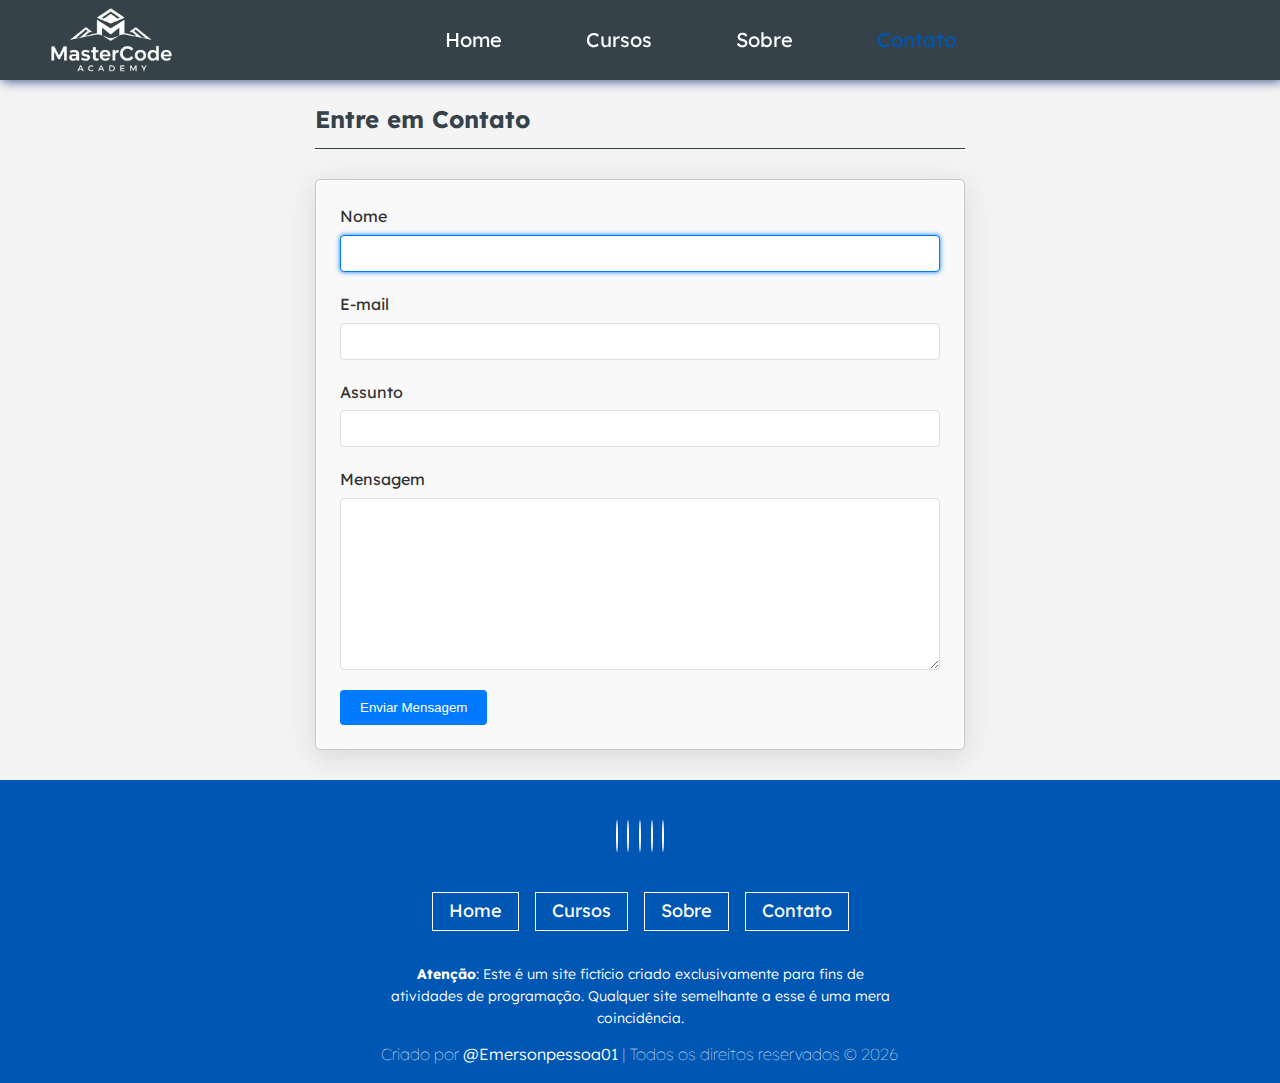
<file: contato.html>
<!DOCTYPE html>
<html>
  <head>
    <meta charset="UTF-8" />
    <meta name="viewport" content="width=device-width, initial-scale=1.0" />
    <title>Contato - MasteCode Academy</title>
    <link href="https://fonts.googleapis.com/css2?family=Roboto:wght@300;400;700&display=swap" rel="stylesheet" />
    <!-- Link CDN -->
    <link
      rel="stylesheet"
      href="https://cdnjs.cloudflare.com/ajax/libs/font-awesome/6.2.1/css/all.min.css"
      integrity="sha512-MV7K8+y+gLIBoVD59lQIYicR65iaqukzvf/nwasF0nqhPay5w/9lJmVM2hMDcnK1OnMGCdVK+iQrJ7lzPJQd1w=="
      crossorigin="anonymous"
      referrerpolicy="no-referrer"
    />
    <link href="https://unpkg.com/boxicons@2.1.2/css/boxicons.min.css" rel="stylesheet" />
    <link rel="stylesheet" href="./css/style.css" />
    <link rel="shortcut icon" href="image/logo-M.svg" type="image/x-icon" />
  </head>
  <body>
    <div id="indicator"></div>
    <header class="header">
      <a href="./index.html" class="logo" title="Logo que pode voltar para o topo">
        <img src="./image/logo-mastercode01-bgremove.png" alt="Logo da MasterCode" />
      </a>
      <nav class="navbar">
        <a href="./index.html" class="link">Home</a>
        <a href="./cursos.html" class="link">Cursos</a>
        <a href="./sobre1.html" class="link">Sobre</a>
        <a href="./contato.html" class="current">Contato</a>
      </nav>
      <div class="icons">
        <div id="menu-btn" class="fas fa-bars"></div>
      </div>
    </header>

    <section id="main">
      <div class="container">
        <h2 class="page-title">Entre em Contato</h2>
        <form class="contact-form">
          <div class="form-group">
            <label for="name">Nome</label>
            <input autofocus type="text" id="name" name="name" required pattern="[A-Za-zÀ-ÿ\s]+" title="O nome deve conter apenas letras." />
          </div>
          <div class="form-group">
            <label for="email">E-mail</label>
            <input type="email" id="email" name="email" required pattern="[a-z0-9._%+-]+@[a-z0-9.-]+\.[a-z]{2,}$" title="Insira um e-mail válido." />
          </div>
          <div class="form-group">
            <label for="subject">Assunto</label>
            <input
              type="text"
              id="subject"
              name="subject"
              required
              pattern="[A-Za-z0-9À-ÿ\s]+"
              title="O assunto deve conter apenas letras e números."
            />
          </div>
          <div class="form-group">
            <label for="message">Mensagem</label>
            <textarea id="message" name="message" required pattern=".{10,}" title="A mensagem deve ter pelo menos 10 caracteres."></textarea>
          </div>
          <button type="submit" class="button">Enviar Mensagem</button>
        </form>
      </div>
    </section>
    <!------------------------- Button ScrollTop --------------------------->
    <button type="button" class="scrollTop" title="Botão ScrollTop">
      <i class="fa-solid fa-chevron-up"></i>
    </button>
    <!-- footer section starts  -->
    <section class="footer">
      <div class="share">
        <a href="https://www.facebook.com/" target="blank" title="Facebook" class="fab fa-facebook-f"></a>
        <a href="#" class="fab fa-twitter" title="X/Twitter"></a>
        <a href="https://www.instagram.com" target="blank" title="Instagram" class="fab fa-instagram"></a>
        <a href="https://www.linkedin.com" target="blank" title="Linkedin" class="fab fa-linkedin"></a>
        <a href="https://br.pinterest.com/" target="_blank" title="Pinterest" class="fab fa-pinterest"></a>
      </div>
      <div class="links">
        <a href="./">Home</a>
        <a href="./cursos.html">Cursos</a>
        <a href="./sobre1.html">Sobre</a>
        <a href="./contato.html">Contato</a>
      </div>
      <div class="credit">
        <p>
          <span>Atenção</span>: Este é um site fictício criado exclusivamente para fins de atividades de programação. Qualquer site semelhante a esse
          é uma mera coincidência.
        </p>
        Criado por <span>@emersonpessoa01</span> | Todos os direitos reservados &copy;
        <script>
          document.write(new Date().getFullYear());
        </script>
      </div>
    </section>
    <!-- footer section ends -->

    <script src="./js/scrollTop.js"></script>
    <script src="./js/main.js"></script>
    <script src="./js/contato.js"></script>
    <script src="./js/indicator.js"></script>
  </body>
</html>
</file>
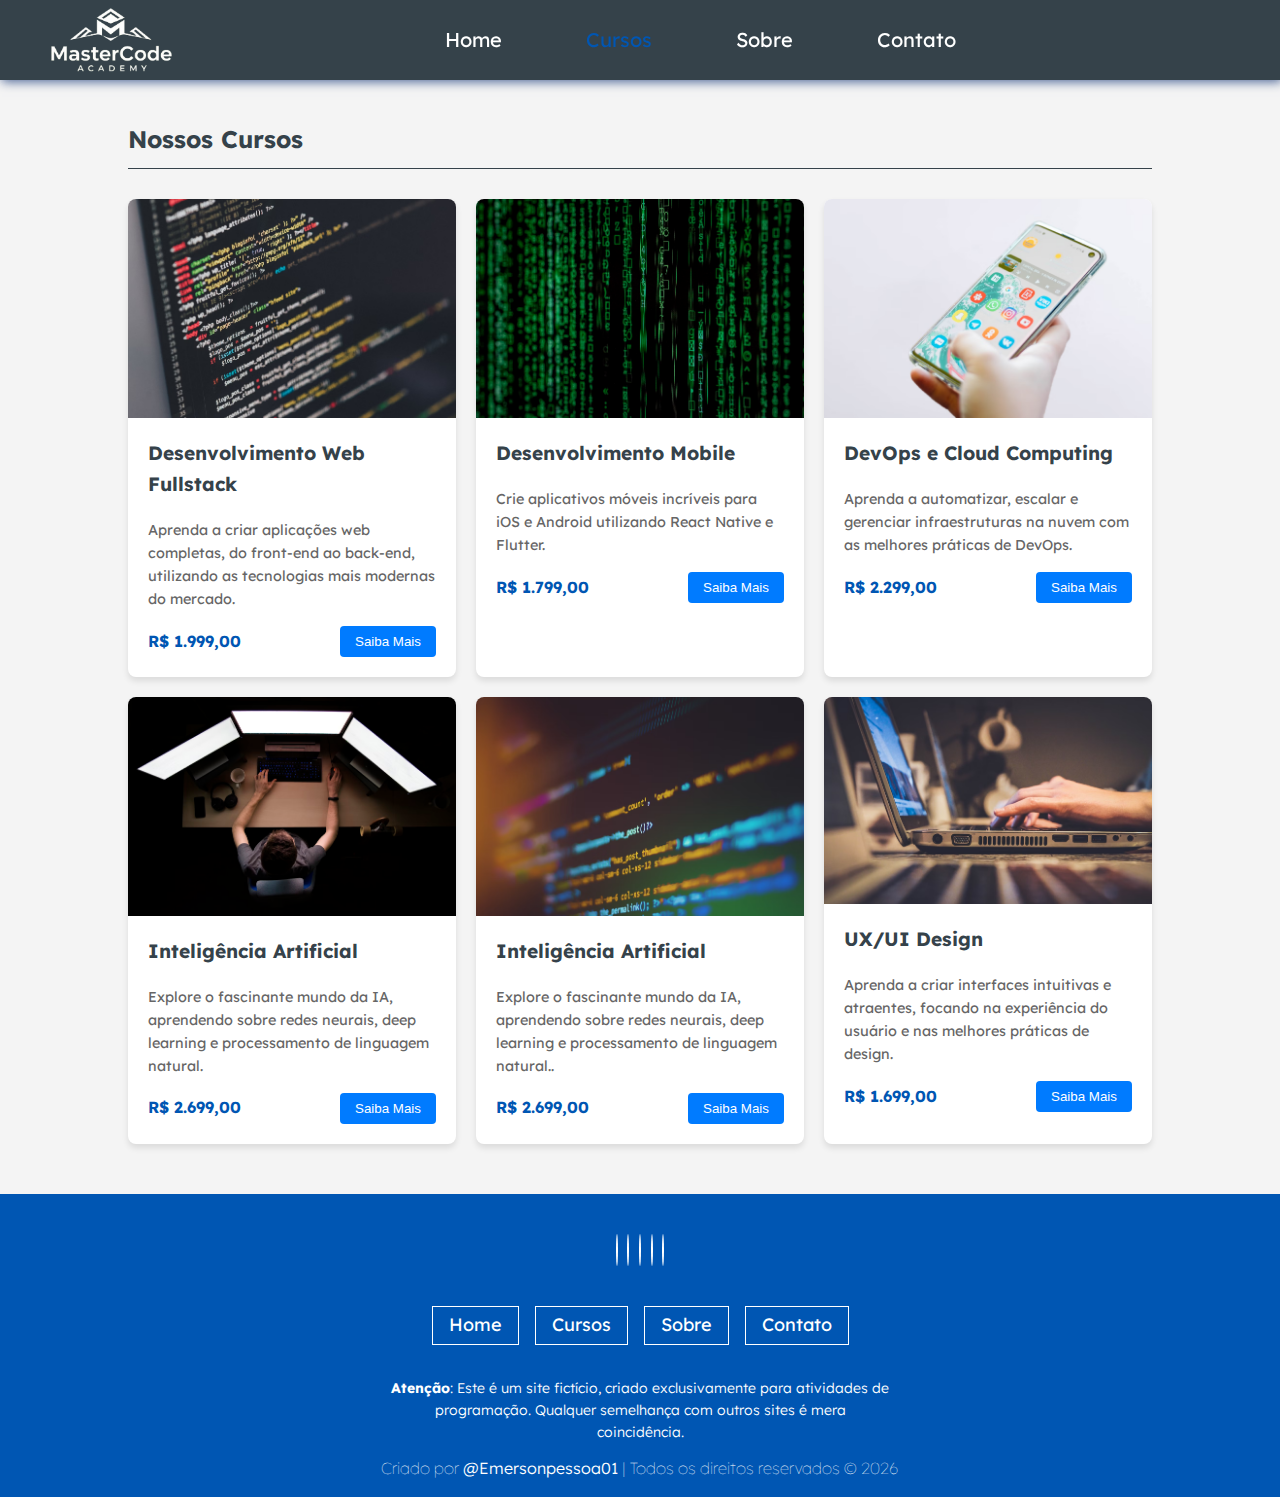
<file: cursos.html>
<html>
  <head>
    <meta charset="UTF-8" />
    <meta name="viewport" content="width=device-width, initial-scale=1.0" />
    <title>Cursos - MasterCode Academy Pratique Programação</title>
    <link href="https://fonts.googleapis.com/css2?family=Roboto:wght@300;400;700&display=swap" rel="stylesheet" />
    <!-- Link CDN -->
    <link
      rel="stylesheet"
      href="https://cdnjs.cloudflare.com/ajax/libs/font-awesome/6.2.1/css/all.min.css"
      integrity="sha512-MV7K8+y+gLIBoVD59lQIYicR65iaqukzvf/nwasF0nqhPay5w/9lJmVM2hMDcnK1OnMGCdVK+iQrJ7lzPJQd1w=="
      crossorigin="anonymous"
      referrerpolicy="no-referrer"
    />
    <link href="https://unpkg.com/boxicons@2.1.2/css/boxicons.min.css" rel="stylesheet" />
    <link rel="stylesheet" href="./css/style.css" />
    <link rel="shortcut icon" href="image/logo-M.svg" type="image/x-icon" />
  </head>
  <body>
    <div id="indicator"></div>
    <header class="header">
      <a href="./index.html" class="logo" title="Logo que pode voltar para o topo">
        <img src="./image/logo-mastercode01-bgremove.png" alt="Logo da MasterCode" />
      </a>
      <nav class="navbar">
        <a href="./index.html" class="link">Home</a>
        <a href="./cursos.html" class="current">Cursos</a>
        <a href="./sobre1.html" class="link">Sobre</a>
        <a href="./contato.html" class="link">Contato</a>
      </nav>
      <div class="icons">
        <div id="menu-btn" class="fas fa-bars"></div>
      </div>
    </header>

    <section id="main">
      <div class="container">
        <h2>Nossos Cursos</h2>
        <div class="courses-grid">
          <!-- INSERIDO PELO JAVCRIPT -->
      </div>
    </section>
     <!------------------------- Button ScrollTop --------------------------->
     <button type="button" class="scrollTop" title="Botão ScrollTop">
      <i class="fa-solid fa-chevron-up"></i>
    </button>
    <!-- footer section starts  -->
    <section class="footer">
      <div class="share">
        <a href="https://www.facebook.com/" target="blank" title="Facebook" class="fab fa-facebook-f"></a>
        <a href="#" class="fab fa-twitter" title="X/Twitter"></a>
        <a href="https://www.instagram.com"target="blank" title="Instagram" class="fab fa-instagram"></a>
        <a href="https://www.linkedin.com" target="blank" title="Linkedin" class="fab fa-linkedin"></a>
        <a href="https://br.pinterest.com/" target="_blank" title="Pinterest" class="fab fa-pinterest"></a>
      </div>
      <div class="links">
        <a href="./">Home</a>
        <a href="./cursos.html">Cursos</a>
        <a href="./sobre1.html">Sobre</a>
        <a href="./contato.html">Contato</a>
      </div>
      <div class="credit">
        <p>
          <span>Atenção</span>: Este é um site fictício, criado exclusivamente para atividades de programação. Qualquer semelhança com outros sites é mera coincidência.
        </p>
        Criado por <span>@emersonpessoa01</span> | Todos os direitos reservados &copy;
        <script>
          document.write(new Date().getFullYear());
        </script>
      </div>
    </section>
    <!-- footer section ends -->

    <script src="./js/main.js"></script>
    <script src="./js/cursos.js"></script>
    <script src="./js/scrollTop.js"></script>
    <script src="./js/indicator.js"></script>
  </body>
</html>
</file>
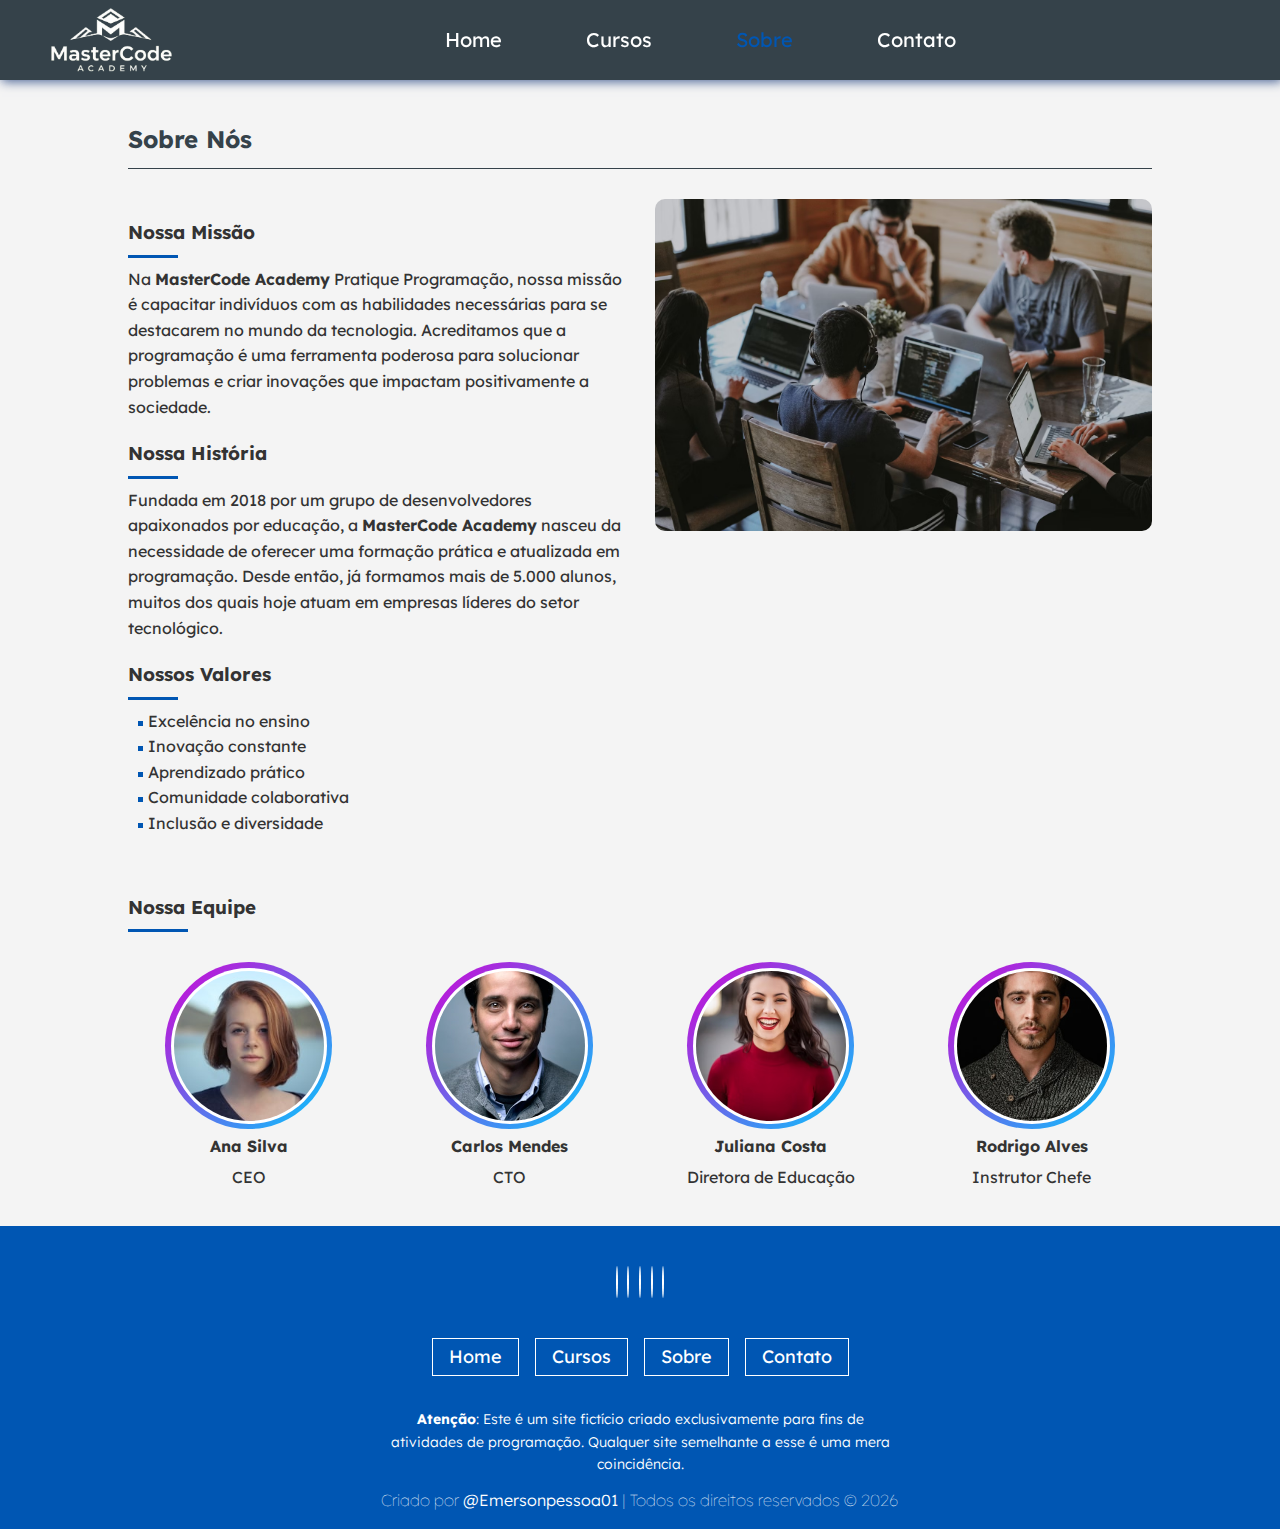
<file: sobre1.html>
<html>
  <head>
    <meta charset="UTF-8" />
    <meta name="viewport" content="width=device-width, initial-scale=1.0" />
    <title>Sobre Nós - MasterCode Academy Pratique Programação</title>
    <link href="https://fonts.googleapis.com/css2?family=Roboto:wght@300;400;700&display=swap" rel="stylesheet" />
    <!-- Link CDN -->
    <link
      rel="stylesheet"
      href="https://cdnjs.cloudflare.com/ajax/libs/font-awesome/6.2.1/css/all.min.css"
      integrity="sha512-MV7K8+y+gLIBoVD59lQIYicR65iaqukzvf/nwasF0nqhPay5w/9lJmVM2hMDcnK1OnMGCdVK+iQrJ7lzPJQd1w=="
      crossorigin="anonymous"
      referrerpolicy="no-referrer"
    />
    <link href="https://unpkg.com/boxicons@2.1.2/css/boxicons.min.css" rel="stylesheet" />
    <link rel="stylesheet" href="./css/style.css" />
    <link rel="shortcut icon" href="image/logo-M.svg" type="image/x-icon" />
    <style></style>
  </head>
  <body>
    <header class="header">
      <a href="./index.html" class="logo" title="Logo que pode voltar para o topo">
        <img src="./image/logo-mastercode01-bgremove.png" alt="Logo da MasterCode" />
      </a>
      <nav class="navbar">
        <a href="./index.html" class="link">Home</a>
        <a href="./cursos.html" class="link">Cursos</a>
        <a href="./sobre1.html" class="current">Sobre</a>
        <a href="./contato.html" class="link">Contato</a>
      </nav>
      <div class="icons">
        <div id="menu-btn" class="fas fa-bars"></div>
      </div>
    </header>

    <section id="main">
      <div class="container">
        <h2>Sobre Nós</h2>
        <div class="about-content">
          <div class="about-text">
            <h3>Nossa Missão</h3>
            <p>
              Na <strong>MasterCode Academy</strong> Pratique Programação, nossa missão é capacitar indivíduos com as habilidades necessárias para se
              destacarem no mundo da tecnologia. Acreditamos que a programação é uma ferramenta poderosa para solucionar problemas e criar inovações
              que impactam positivamente a sociedade.
            </p>
            <h3>Nossa História</h3>
            <p>
              Fundada em 2018 por um grupo de desenvolvedores apaixonados por educação, a <strong>MasterCode Academy</strong> nasceu da necessidade de
              oferecer uma formação prática e atualizada em programação. Desde então, já formamos mais de 5.000 alunos, muitos dos quais hoje atuam em
              empresas líderes do setor tecnológico.
            </p>
            <h3>Nossos Valores</h3>
            <ul>
              <li>Excelência no ensino</li>
              <li>Inovação constante</li>
              <li>Aprendizado prático</li>
              <li>Comunidade colaborativa</li>
              <li>Inclusão e diversidade</li>
            </ul>
          </div>
          <div class="about-image">
            <img src="./image/sobre.avif" alt="Equipe MasterCode Academy trabalhando em conjunto" />
          </div>
        </div>
        <div class="team-section">
          <h3>Nossa Equipe</h3>
          <div class="team-grid">
            <div class="team-member">
              <div class="box-image">
                <img src="./image/equipe1.jfif" alt="Ana Silva - CEO" />
              </div>
              <h4>Ana Silva</h4>
              <p>CEO</p>
            </div>
            <div class="team-member">
              <div class="box-image"><img src="./image/equipe2.jfif" alt="Carlos Mendes - CTO" /></div>
              <h4>Carlos Mendes</h4>
              <p>CTO</p>
            </div>
            <div class="team-member">
              <div class="box-image"><img src="./image/equipe3.avif" alt="Juliana Costa - Diretora de Educação" /></div>
              <h4>Juliana Costa</h4>
              <p>Diretora de Educação</p>
            </div>
            <div class="team-member">
              <div class="box-image"><img src="./image/equipe4.jfif" alt="Rodrigo Alves - Instrutor Chefe" /></div>
              <h4>Rodrigo Alves</h4>
              <p>Instrutor Chefe</p>
            </div>
          </div>
        </div>
      </div>
    </section>
     <!------------------------- Button ScrollTop --------------------------->
     <button type="button" class="scrollTop" title="Botão ScrollTop">
      <i class="fa-solid fa-chevron-up"></i>
    </button>
    <!-- footer section starts  -->
    <section class="footer">
      <div class="share">
        <a href="https://www.facebook.com/" target="blank" title="Facebook" class="fab fa-facebook-f"></a>
        <a href="#" class="fab fa-twitter" title="X/Twitter"></a>
        <a href="https://www.instagram.com" target="blank" title="Instagram" class="fab fa-instagram"></a>
        <a href="https://www.linkedin.com" target="blank" title="Linkedin" class="fab fa-linkedin"></a>
        <a href="https://br.pinterest.com/" target="_blank" title="Pinterest" class="fab fa-pinterest"></a>
      </div>
      <div class="links">
        <a href="./">Home</a>
        <a href="./cursos.html">Cursos</a>
        <a href="./sobre1.html">Sobre</a>
        <a href="./contato.html">Contato</a>
      </div>
      <div class="credit">
        <p>
          <span>Atenção</span>: Este é um site fictício criado exclusivamente para fins de atividades de programação. Qualquer site semelhante a esse
          é uma mera coincidência.
        </p>
        Criado por <span>@emersonpessoa01</span> | Todos os direitos reservados &copy;
        <script>
          document.write(new Date().getFullYear());
        </script>
      </div>
    </section>
    <!-- footer section ends -->

    <script src="./js/main.js"></script>
    <script src="./js/sobre1.js"></script>
    <script src="./js/scrollTop.js"></script>
  </body>
</html>
</file>
<file: css/style.css>
@import url(./reset.css);
@import url(./home.css);
@import url(./cursos.css);
@import url(./sobre1.css);
@import url(./contato.css);
@import url(./scrollTop.css);
</file>
